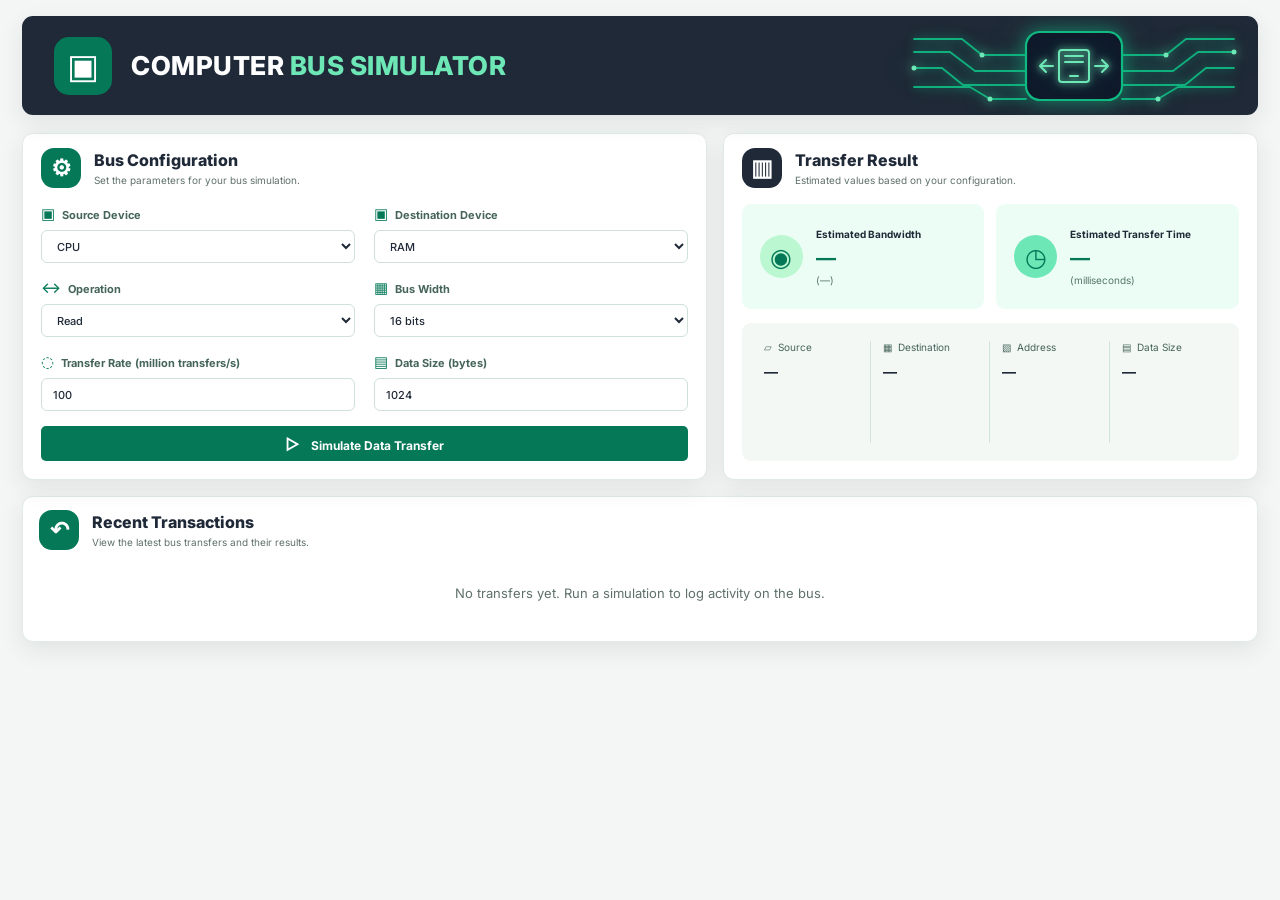
<file: index.html>
<!DOCTYPE html>
<html lang="en">
<head>
  <meta charset="UTF-8">
  <meta name="viewport" content="width=device-width, initial-scale=1.0">
  <title>Computer Bus Simulator</title>
  <link rel="preconnect" href="https://fonts.googleapis.com">
  <link rel="preconnect" href="https://fonts.gstatic.com" crossorigin>
  <link href="https://fonts.googleapis.com/css2?family=Inter:wght@400;500;600;700;800&display=swap" rel="stylesheet">
  <link rel="stylesheet" href="css/styles.css">
</head>
<body>
  <div class="app">
    <header class="hero">
      <div class="hero-icon">▣</div>
      <div class="hero-copy">
        <h1>COMPUTER <span>BUS SIMULATOR</span></h1>
      </div>
      <div class="circuit-art" aria-hidden="true">
        <svg viewBox="0 0 320 90" role="presentation">
          <g class="traces">
            <path d="M0 18H48L68 34H112" />
            <path d="M0 31H36L61 50H112" />
            <path d="M0 47H28L49 64H112" />
            <path d="M0 66H56L76 78H112" />
            <path d="M320 18H272L252 34H208" />
            <path d="M320 31H284L259 50H208" />
            <path d="M320 47H292L271 64H208" />
            <path d="M320 66H264L244 78H208" />
          </g>
          <g class="nodes">
            <circle cx="0" cy="47" r="2.5" />
            <circle cx="68" cy="34" r="2.5" />
            <circle cx="76" cy="78" r="2.5" />
            <circle cx="320" cy="31" r="2.5" />
            <circle cx="252" cy="34" r="2.5" />
            <circle cx="244" cy="78" r="2.5" />
          </g>
          <rect class="module" x="112" y="11" width="96" height="68" rx="14" />
          <g class="transfer-icon">
            <rect x="145" y="29" width="30" height="32" rx="3" />
            <path d="M151 35H169M151 41H169M156 55H164" />
            <path d="M139 45H126M126 45L132 39M126 45L132 51" />
            <path d="M181 45H194M194 45L188 39M194 45L188 51" />
          </g>
        </svg>
      </div>
    </header>

    <main class="top-grid">
      <section class="card configuration-card">
        <div class="section-heading">
          <span class="section-icon">⚙</span>
          <div><h2>Bus Configuration</h2><p>Set the parameters for your bus simulation.</p></div>
        </div>
        <form id="configForm" novalidate>
          <div class="form-grid">
            <label><span>▣ <strong>Source Device</strong></span>
              <select id="source" required>
                <option value="CPU">CPU</option><option value="RAM">RAM</option><option value="Storage">Storage</option><option value="I/O">I/O Device</option>
              </select>
            </label>
            <label><span>▣ <strong>Destination Device</strong></span>
              <select id="destination" required>
                <option value="CPU">CPU</option><option value="RAM" selected>RAM</option><option value="Storage">Storage</option><option value="I/O">I/O Device</option>
              </select>
            </label>
            <label><span>↔ <strong>Operation</strong></span>
              <select id="operation" required><option value="Read">Read</option><option value="Write">Write</option></select>
            </label>
            <label><span>▦ <strong>Bus Width</strong></span>
              <select id="busWidth" required><option value="8">8 bits</option><option value="16" selected>16 bits</option><option value="32">32 bits</option><option value="64">64 bits</option></select>
            </label>
            <label><span>◌ <strong>Transfer Rate (million transfers/s)</strong></span>
              <input id="transferRate" type="number" min="0.01" step="0.01" value="100" required>
            </label>
            <label><span>▤ <strong>Data Size (bytes)</strong></span>
              <input id="dataSize" type="number" min="1" step="1" value="1024" required>
            </label>
          </div>
          <p id="formError" class="error" hidden></p>
          <button type="submit" class="primary" id="simulateBtn"><span>▷</span> Simulate Data Transfer</button>
        </form>
      </section>

      <section class="card result-card">
        <div class="section-heading">
          <span class="section-icon result-icon">▥</span>
          <div><h2>Transfer Result</h2><p>Estimated values based on your configuration.</p></div>
        </div>
        <div class="metrics">
          <article class="metric bandwidth"><span class="metric-icon">◉</span><div><h3>Estimated Bandwidth</h3><strong id="bandwidthValue">—</strong><small id="bandwidthSub">(—)</small></div></article>
          <article class="metric time"><span class="metric-icon">◷</span><div><h3>Estimated Transfer Time</h3><strong id="timeValue">—</strong><small>(milliseconds)</small></div></article>
        </div>
        <dl class="result-grid">
          <div><dt>▱ &nbsp;Source</dt><dd id="resSource">—</dd></div>
          <div><dt>▦ &nbsp;Destination</dt><dd id="resDest">—</dd></div>
          <div><dt>▧ &nbsp;Address</dt><dd id="resAddress">—</dd></div>
          <div><dt>▤ &nbsp;Data Size</dt><dd id="resSize">—</dd></div>
        </dl>
      </section>
    </main>

    <section class="card transactions-card">
      <div class="transactions-heading">
        <div class="section-heading"><span class="section-icon">↶</span><div><h2>Recent Transactions</h2><p>View the latest bus transfers and their results.</p></div></div>
      </div>
      <div id="history" class="history"><p class="empty">No transfers yet. Run a simulation to log activity on the bus.</p></div>
    </section>
  </div>
  <script src="js/simulator.js"></script>
  <script src="js/app.js"></script>
</body>
</html>
</file>
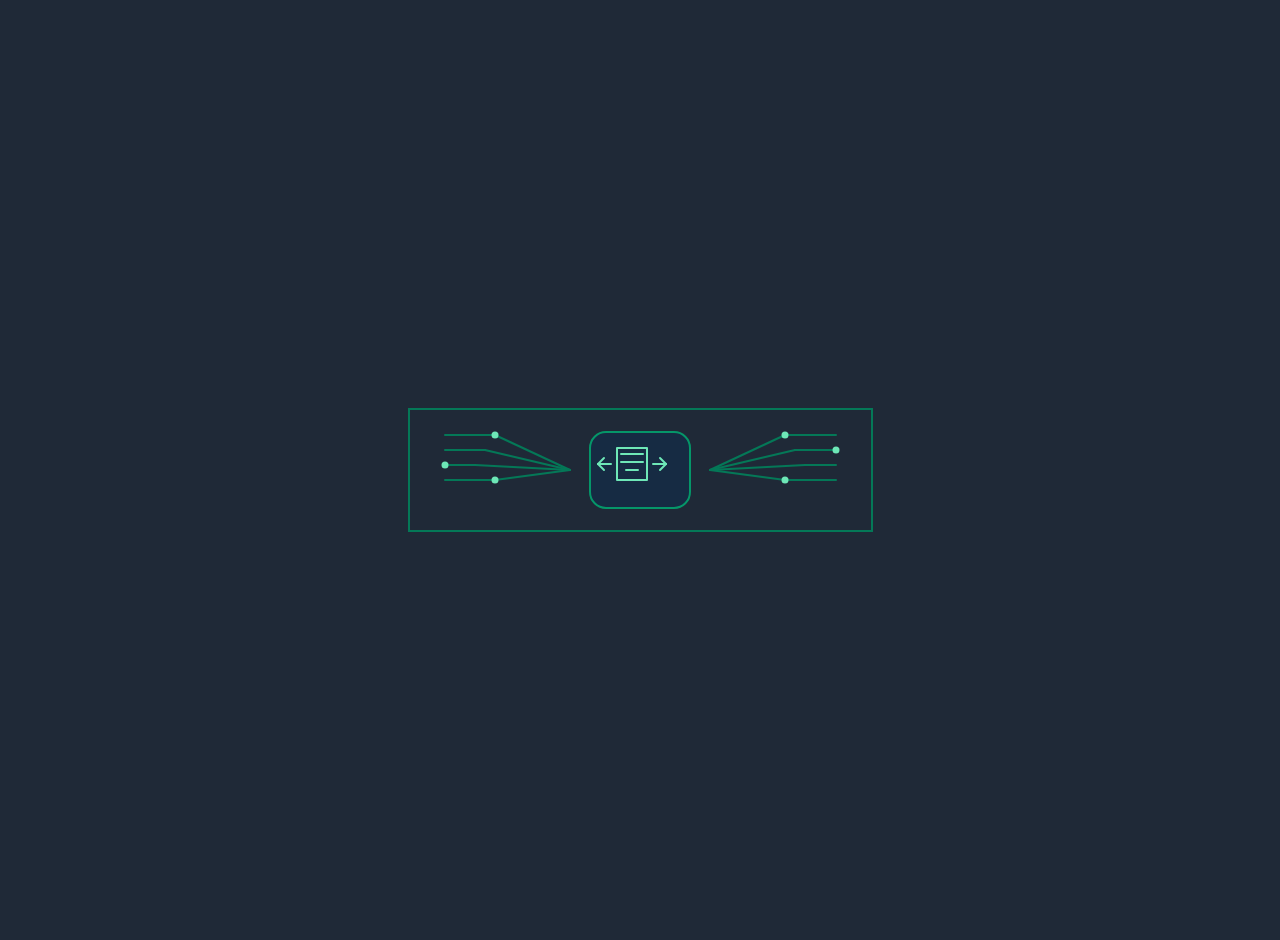
<file: generate_image.html>
<!DOCTYPE html>
<html>
<head>
    <meta charset="UTF-8">
    <title>Circuit Graphic Generator</title>
    <style>
        body {
            margin: 0;
            padding: 20px;
            background: #1f2937;
            display: flex;
            justify-content: center;
            align-items: center;
            min-height: 100vh;
        }
        canvas {
            border: 2px solid #047857;
        }
    </style>
</head>
<body>
    <canvas id="canvas" width="461" height="120"></canvas>
    
    <script>
        const canvas = document.getElementById('canvas');
        const ctx = canvas.getContext('2d');
        
        // Fill background with graphite
        ctx.fillStyle = '#1f2937';
        ctx.fillRect(0, 0, canvas.width, canvas.height);
        
        // Set up emerald green color scheme
        const emerald = '#047857';
        const mint = '#6ee7b7';
        const lightEmerald = '#059669';
        
        // Draw circuit traces with emerald green
        ctx.strokeStyle = emerald;
        ctx.lineWidth = 2;
        ctx.lineCap = 'round';
        ctx.lineJoin = 'round';
        
        // Left traces (horizontal lines with connections)
        const leftTraces = [
            {y: 25, endX: 85},
            {y: 40, endX: 75},
            {y: 55, endX: 65},
            {y: 70, endX: 85}
        ];
        
        leftTraces.forEach(trace => {
            ctx.beginPath();
            ctx.moveTo(35, trace.y);
            ctx.lineTo(trace.endX, trace.y);
            ctx.stroke();
            
            // Connect to center
            ctx.beginPath();
            ctx.moveTo(trace.endX, trace.y);
            ctx.lineTo(160, 60);
            ctx.stroke();
        });
        
        // Right traces
        const rightTraces = [
            {y: 25, startX: 375},
            {y: 40, startX: 385},
            {y: 55, startX: 395},
            {y: 70, startX: 375}
        ];
        
        rightTraces.forEach(trace => {
            ctx.beginPath();
            ctx.moveTo(300, 60);
            ctx.lineTo(trace.startX, trace.y);
            ctx.stroke();
            
            ctx.beginPath();
            ctx.moveTo(trace.startX, trace.y);
            ctx.lineTo(426, trace.y);
            ctx.stroke();
        });
        
        // Draw connection nodes with mint green
        ctx.fillStyle = mint;
        const nodes = [
            {x: 35, y: 55}, // left center
            {x: 85, y: 25},
            {x: 85, y: 70},
            {x: 426, y: 40}, // right center
            {x: 375, y: 25},
            {x: 375, y: 70}
        ];
        
        nodes.forEach(node => {
            ctx.beginPath();
            ctx.arc(node.x, node.y, 3.5, 0, Math.PI * 2);
            ctx.fill();
        });
        
        // Draw central rounded rectangle module
        const moduleX = 180;
        const moduleY = 22;
        const moduleW = 100;
        const moduleH = 76;
        const radius = 16;
        
        // Module background
        ctx.fillStyle = '#162b43';
        ctx.strokeStyle = lightEmerald;
        ctx.lineWidth = 2;
        ctx.beginPath();
        ctx.roundRect(moduleX, moduleY, moduleW, moduleH, radius);
        ctx.fill();
        ctx.stroke();
        
        // Draw icon inside module (document/data icon)
        ctx.strokeStyle = mint;
        ctx.lineWidth = 2;
        
        // Document rectangle
        ctx.strokeRect(207, 38, 30, 32);
        ctx.beginPath();
        ctx.moveTo(211, 44);
        ctx.lineTo(233, 44);
        ctx.stroke();
        ctx.beginPath();
        ctx.moveTo(211, 52);
        ctx.lineTo(233, 52);
        ctx.stroke();
        ctx.beginPath();
        ctx.moveTo(216, 60);
        ctx.lineTo(228, 60);
        ctx.stroke();
        
        // Left arrow
        ctx.beginPath();
        ctx.moveTo(201, 54);
        ctx.lineTo(188, 54);
        ctx.stroke();
        ctx.beginPath();
        ctx.moveTo(188, 54);
        ctx.lineTo(194, 48);
        ctx.stroke();
        ctx.beginPath();
        ctx.moveTo(188, 54);
        ctx.lineTo(194, 60);
        ctx.stroke();
        
        // Right arrow
        ctx.beginPath();
        ctx.moveTo(243, 54);
        ctx.lineTo(256, 54);
        ctx.stroke();
        ctx.beginPath();
        ctx.moveTo(256, 54);
        ctx.lineTo(250, 48);
        ctx.stroke();
        ctx.beginPath();
        ctx.moveTo(256, 54);
        ctx.lineTo(250, 60);
        ctx.stroke();
        
        console.log('Circuit graphic generated with emerald color scheme!');
    </script>
</body>
</html>
</file>
<file: css/styles.css>
:root {
  --graphite: #1f2937;
  --emerald: #047857;
  --mint: #6ee7b7;
  --text: #1f2937;
  --muted: #5f706b;
  --line: #d6e5df;
  --bg: #f3f6f4;
  --card: #ffffff;
  --shadow: 0 8px 25px rgba(31, 41, 55, .09);
}
* { box-sizing: border-box; }
body { margin: 0; font-family: Inter, "Segoe UI", sans-serif; color: var(--text); background: var(--bg); font-size: 13px; }
.app { max-width: 1400px; margin: 0 auto; padding: 16px 22px 34px; }
.hero { height: 99px; display: flex; align-items: center; position: relative; overflow: hidden; padding: 14px 30px; color: white; border-radius: 11px; background: var(--graphite); box-shadow: var(--shadow); }
.hero-icon { display: grid; place-items: center; width: 58px; height: 58px; margin: 0 19px 0 2px; border-radius: 15px; background: var(--emerald); font-size: 34px; line-height: 1; color: #fff; }
.hero-copy { position: relative; z-index: 1; }
.hero h1 { margin: 0; font-size: 26px; letter-spacing: .02em; font-weight: 800; }
.hero h1 span { color: var(--mint); }
.hero h2 { margin: 3px 0 0; font-size: 13px; font-weight: 700; }
.hero p { margin: 6px 0 0; font-size: 10px; color: #d9f5e8; }
.circuit-art { 
  position: absolute; 
  right: 24px; 
  top: 50%; 
  width: min(320px, 29vw); 
  height: 90px; 
  transform: translateY(-50%); 
  opacity: 1;
  animation: circuitPulse 3s ease-in-out infinite;
}
@keyframes circuitPulse {
  0%, 100% { opacity: 1; }
  50% { opacity: 0.85; }
}
.circuit-art svg { display: block; width: 100%; height: 100%; overflow: visible; }
.circuit-art .traces { 
  fill: none; 
  stroke: #10b981; 
  stroke-width: 1.8; 
  stroke-linecap: round; 
  stroke-linejoin: round; 
  filter: drop-shadow(0 0 4px rgba(16, 185, 129, .6)) drop-shadow(0 0 8px rgba(16, 185, 129, .3));
  opacity: 0.95;
}
.circuit-art .nodes { 
  fill: #6ee7b7; 
  filter: drop-shadow(0 0 6px rgba(110, 231, 183, 1)) drop-shadow(0 0 12px rgba(16, 185, 129, .5));
}
.circuit-art .module { 
  fill: #0f172a; 
  fill-opacity: .95; 
  stroke: #10b981; 
  stroke-width: 2.2; 
  filter: drop-shadow(0 0 8px rgba(16, 185, 129, .5)) drop-shadow(0 0 16px rgba(16, 185, 129, .25));
}
.circuit-art .transfer-icon { 
  fill: none; 
  stroke: #6ee7b7; 
  stroke-width: 2; 
  stroke-linecap: round; 
  stroke-linejoin: round; 
  filter: drop-shadow(0 0 3px rgba(110, 231, 183, .8)) drop-shadow(0 0 6px rgba(110, 231, 183, .4));
}
.top-grid { display: grid; grid-template-columns: 1.28fr 1fr; gap: 16px; margin-top: 18px; }
.card { background: var(--card); border: 1px solid #e0ebe6; border-radius: 11px; box-shadow: var(--shadow); }
.result-card { display: flex; flex-direction: column; }
.configuration-card, .result-card { min-height: 335px; padding: 14px 18px 18px; }
.section-heading { display: flex; align-items: center; gap: 13px; }
.section-icon { flex: 0 0 auto; display: grid; place-items: center; width: 40px; height: 40px; border-radius: 13px; background: var(--emerald); color: #fff; font-size: 23px; font-weight: 700; }
.section-heading h2 { margin: 0; font-size: 16px; font-weight: 800; }.section-heading p { margin: 4px 0 0; color: var(--muted); font-size: 10px; }
.form-grid { display: grid; grid-template-columns: 1fr 1fr; column-gap: 19px; row-gap: 15px; margin-top: 16px; }
label { min-width: 0; display: flex; flex-direction: column; gap: 7px; color: #45645a; font-size: 11px; font-weight: 500; }
label span { display: block; white-space: nowrap; } label span:first-letter { color: var(--emerald); font-size: 15px; } label strong { margin-left: 4px; }
select, input { width: 100%; height: 33px; padding: 7px 11px; border: 1px solid #cfe1d9; border-radius: 6px; color: var(--graphite); background: #fff; font: inherit; font-size: 11px; }
select:focus, input:focus { outline: 2px solid #b7efd5; border-color: var(--emerald); }
.primary { width: 100%; height: 35px; margin-top: 15px; border: 0; border-radius: 5px; color: #fff; background: var(--emerald); font: inherit; font-size: 12px; font-weight: 700; cursor: pointer; }.primary:hover { background: #065f46; }.primary span { margin-right: 8px; font-size: 16px; }
.error { margin: 10px 0 0; padding: 8px; color: #b91c1c; border-left: 3px solid #ef4444; background: #fef2f2; font-size: 11px; }
.result-icon { background: var(--graphite); }
.metrics { display: grid; grid-template-columns: 1fr 1fr; gap: 12px; margin-top: 16px; }.metric { display: flex; align-items: center; gap: 13px; min-height: 105px; padding: 13px 18px; border-radius: 9px; }.bandwidth { background: #ecfdf5; }.time { background: #ecfdf5; }.metric-icon { display: grid; place-items: center; width: 43px; height: 43px; border-radius: 50%; color: var(--emerald); background: #bbf7d0; font-size: 25px; }.time .metric-icon { color: var(--emerald); background: var(--mint); }.metric h3 { margin: 0 0 6px; font-size: 10px; }.metric strong { display: block; color: var(--emerald); font-size: 20px; }.time strong { color: var(--emerald); }.metric small { display: block; margin-top: 4px; color: #55766a; font-size: 10px; }
.result-grid { display: grid; flex: 1; grid-template-columns: repeat(4, 1fr); align-items: stretch; margin: 14px 0 0; padding: 18px 10px; border-radius: 9px; background: #f3f8f5; }.result-grid div { min-width: 0; padding: 0 12px; border-right: 1px solid #d2e5dc; }.result-grid div:last-child { border: 0; }.result-grid dt { color: #45645a; font-size: 10px; white-space: nowrap; }.result-grid dd { margin: 10px 0 0; font-size: 14px; font-weight: 700; }
.transactions-card { margin-top: 16px; padding: 13px 16px 18px; }.transactions-heading { display: flex; justify-content: space-between; align-items: center; }.history { margin-top: 13px; overflow-x: auto; }.history table { width: 100%; min-width: 850px; border-collapse: separate; border-spacing: 0; overflow: hidden; border: 1px solid var(--line); border-radius: 7px; }.history th { padding: 8px 12px; background: #e5f0eb; color: #45645a; text-align: left; font-size: 9px; white-space: nowrap; }.history td { padding: 7px 12px; border-top: 1px solid #e2eee8; color: #365449; font-size: 10px; white-space: nowrap; }.history tr:first-child td { border-top: 0; }.empty { margin: 0; padding: 22px; color: var(--muted); text-align: center; }
@media (max-width: 900px) { .app { padding: 12px; }.circuit-art { opacity: .25; right: -20px; width: 320px; }.top-grid { grid-template-columns: 1fr; }.configuration-card, .result-card { min-height: auto; } }
@media (max-width: 600px) { .hero { height: auto; min-height: 105px; padding: 16px; }.hero-icon { width: 52px; height: 52px; margin-right: 10px; font-size: 30px; }.hero h1 { font-size: 17px; }.hero h2 { font-size: 10px; }.hero p { font-size: 8px; }.form-grid, .metrics { grid-template-columns: 1fr; }.result-grid { grid-template-columns: 1fr 1fr; row-gap: 15px; }.result-grid div:nth-child(2) { border-right: 0; }.transactions-heading { align-items: flex-start; gap: 10px; }.view-all { display: none; } }
</file>
